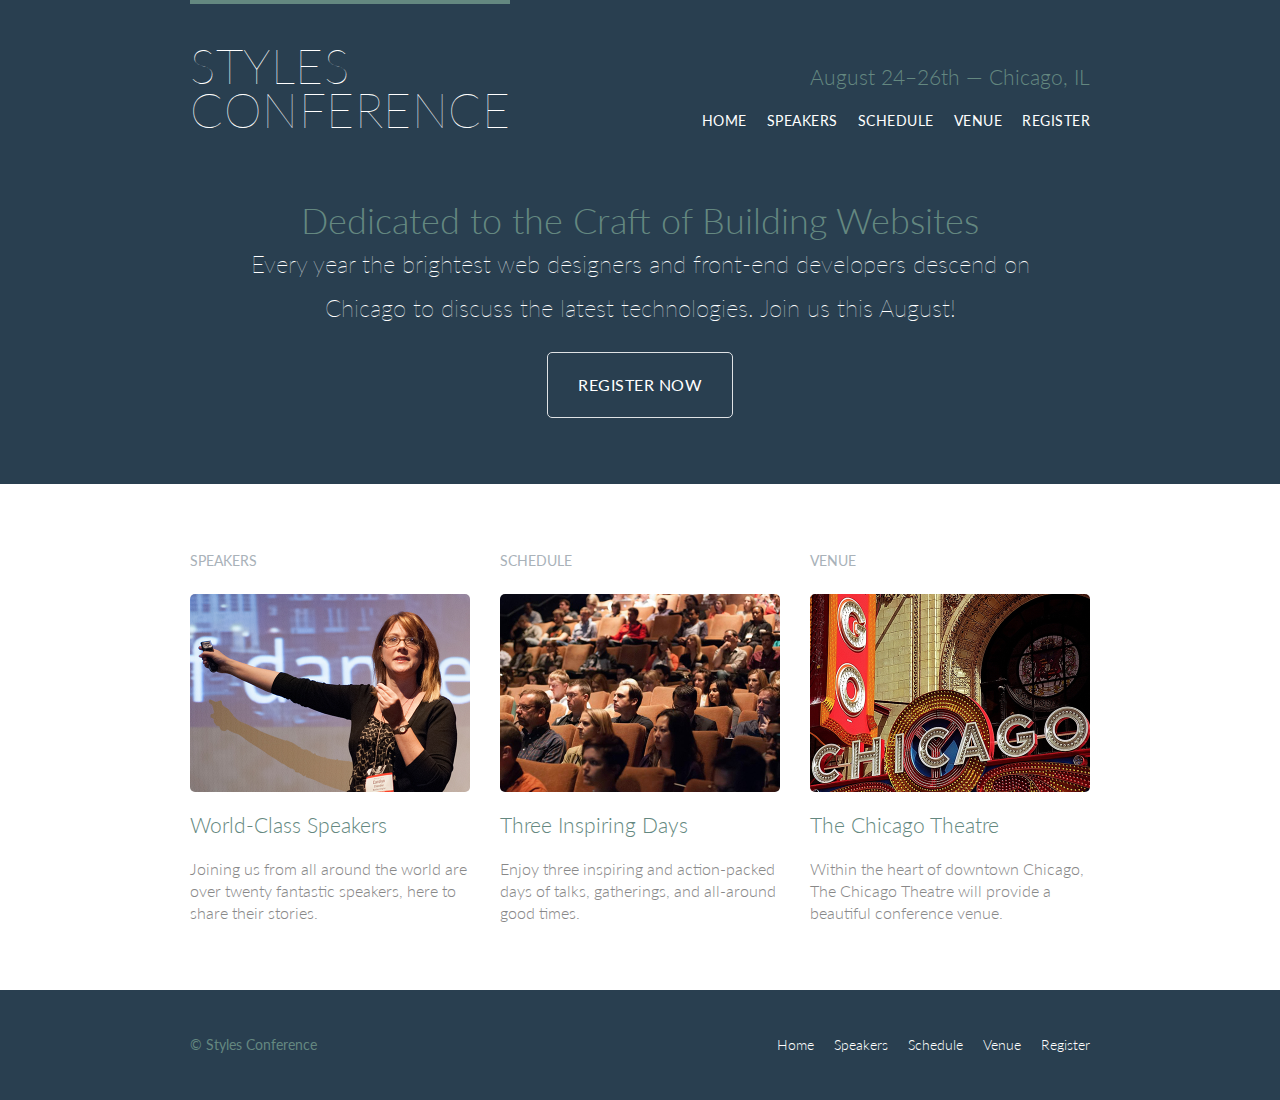
<file: index.html>
<!DOCTYPE html>
<html lang="en">
    <head>
        <meta charset="utf-8">
        <title>Styles Conference</title>
        <link rel="stylesheet" href="assets/stylesheets/main.css">
        <link rel="stylesheet" href="http://fonts.googleapis.com/css?family=Lato:100,300,400">
        </head>
    <body>
        <header class="primary-header container group">
            <h1 class="logo">
                <a href="index.html">Styles <br> Conference</a>
            </h1>
            <h3 class="tagline">August 24&ndash;26th &mdash; Chicago, IL</h3>
            <nav class="nav primary-nav">
                <ul>
                    <li><a href="index.html">Home</a></li><!--
                    --><li><a href="speakers.html">Speakers</a></li><!--
                    --><li><a href="schedule.html">Schedule</a></li><!--
                    --><li><a href="venue.html">Venue</a></li><!--
                    --><li><a href="register.html">Register</a></li>
                    </li>
                </ul>  
            </nav>
        </header>
        <section class=" hero container">
            <h2>Dedicated to the Craft of Building Websites</h2>
            <p>Every year the brightest web designers and front-end developers descend on Chicago to discuss the latest technologies. Join us this August!</p>
            <a class="btn btn-alt" href="register.html">Register Now</a>
        </section>
        <section class="row">
            <div class="grid">
                <!-- Speakers -->
               <section class="teaser col-1-3">
                    <h5>Speakers</h5>
                    <a href="speakers.html">
                        <img src="assets/images/home/speakers.jpg" alt="Professional Speaker">
                        <h3>World-Class Speakers</h3>
                   </a>
                   <p>Joining us from all around the world are over twenty fantastic speakers, here to share their stories.</p>
               </section><!--
                   Schedule
               --><section class="teaser col-1-3">
                    <h5>Schedule</h5>
                    <a href="schedule.html">
                        <img src="assets/images/home/schedule.jpg" alt="Schedule of conference">
                        <h3>Three Inspiring Days</h3>
                   </a>    
                   <p>Enjoy three inspiring and action-packed days of talks, gatherings, and all-around good times.</p>
               </section><!--
                   Venue
               --><section class="teaser col-1-3">
                    <h5>Venue</h5>
                    <a href="venue.html">
                        <img src="assets/images/home/venue.jpg" alt="Venue of Conference">
                       <h3>The Chicago Theatre</h3>
                   </a>    
                   <p>Within the heart of downtown Chicago, The Chicago Theatre will provide a beautiful conference venue.</p>       
               </section><!--
           --></div>
        </section>
        <footer class="primary container group">
            <samll class="primary-footer">&copy; Styles Conference</samll>
            <nav class="nav">
                <ul>
                    <li><a href="index.html">Home</a></li><!--
                    --><li><a href="speakers.html">Speakers</a></li><!--
                    --><li><a href="schedule.html">Schedule</a></li><!--
                    --><li><a href="venue.html">Venue</a></li><!--
                    --><li><a href="register.html">Register</a></li>
                    </li>
                </ul>  
            </nav>
        </footer>
    </body>
</html>
</file>
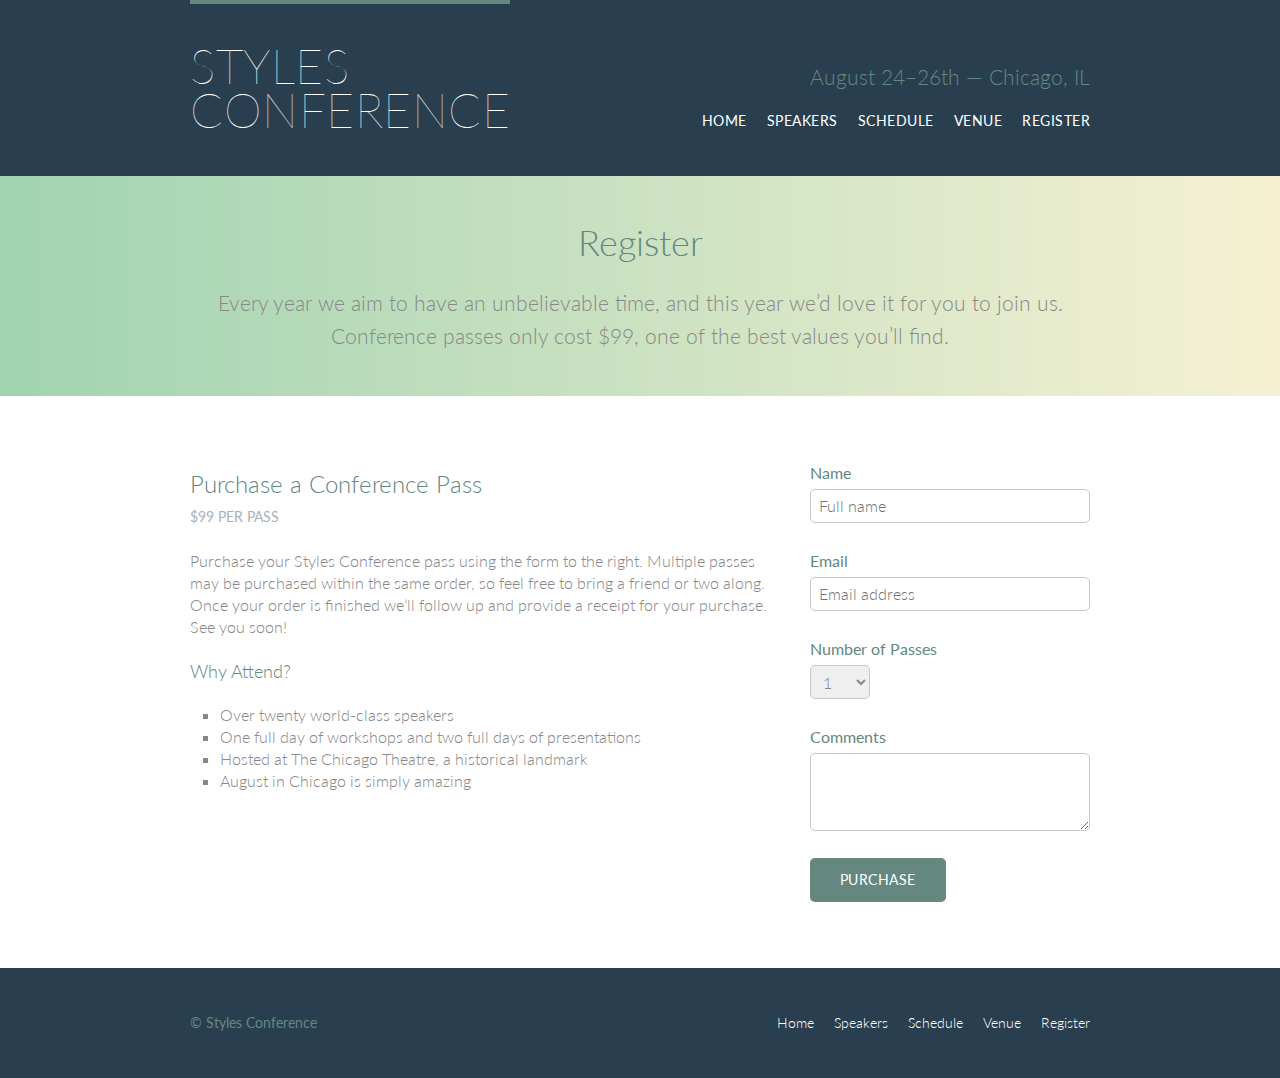
<file: register.html>
<!DOCTYPE html>
<html lang="en">
    <head>
        <meta charset="utf-8">
        <title>Styles Conference</title>
        <link rel="stylesheet" href="assets/stylesheets/main.css">
        <link rel="stylesheet" href="http://fonts.googleapis.com/css?family=Lato:100,300,400">
        </head>
    <body>
        <header class="primary-header container group">
            <h1 class="logo">
                <a href="index.html">Styles <br> Conference</a>
            </h1>
            <h3 class="tagline">August 24&ndash;26th &mdash; Chicago, IL</h3>
            <nav class="nav primary-nav">
                <ul>
                    <li><a href="index.html">Home</a></li><!--
                    --><li><a href="speakers.html">Speakers</a></li><!--
                    --><li><a href="schedule.html">Schedule</a></li><!--
                    --><li><a href="venue.html">Venue</a></li><!--
                    --><li><a href="register.html">Register</a></li>
                    </li>
                </ul>  
            </nav>
        </header>
        <section class="row-alt">
            <div class="lead container">
                <h1>Register</h1>
                <p>Every year we aim to have an unbelievable time, and this year we&#8217;d love it for you to join us. Conference passes only cost $99, one of the best values you&#8217;ll find.</p>
            </div>
        </section>
        <section class="row">
            <div class="grid">

                <section class="col-2-3">
                    <h2>Purchase a Conference Pass</h2>
                    <h5>$99 per Pass</h5>

                    <p>Purchase your Styles Conference pass using the form to the right. Multiple passes may be purchased within the same order, so feel free to bring a friend or two along. Once your order is finished we&#8217;ll follow up and provide a receipt for your purchase. See you soon!</p>

                    <h4>Why Attend?</h4>

                    <ul class="why-attend">
                      <li>Over twenty world-class speakers</li>
                      <li>One full day of workshops and two full days of presentations</li>
                      <li>Hosted at The Chicago Theatre, a historical landmark</li>
                      <li>August in Chicago is simply amazing</li>
                    </ul>
                </section><!--
              
                  --><form class="col-1-3" action="#" method="post">
                    <fieldset class="register-group">

                        <label>
                          Name
                          <input type="text" name="name" placeholder="Full name" required>
                        </label>
                    
                        <label>
                          Email
                          <input type="email" name="email" placeholder="Email address" required>
                        </label>
                    
                        <label>
                          Number of Passes
                          <select name="quantity" required>
                            <option value="1" selected>1</option>
                            <option value="2">2</option>
                            <option value="3">3</option>
                            <option value="4">4</option>
                            <option value="5">5</option>
                          </select>
                        </label>
                    
                        <label>
                          Comments
                          <textarea name="comments"></textarea>
                        </label>
                    
                      </fieldset>
                    
                      <input class="btn btn-default" type="submit" name="submit" value="Purchase">
                    
                  </form>
              
            </div>
        </section>
        <footer class="primary container group">
            <samll class="primary-footer">&copy; Styles Conference</samll>
            <nav class="nav">
                <ul>
                    <li><a href="index.html">Home</a></li><!--
                    --><li><a href="speakers.html">Speakers</a></li><!--
                    --><li><a href="schedule.html">Schedule</a></li><!--
                    --><li><a href="venue.html">Venue</a></li><!--
                    --><li><a href="register.html">Register</a></li>
                    </li>
                </ul>  
            </nav>
        </footer>
    </body>
</html>
</file>
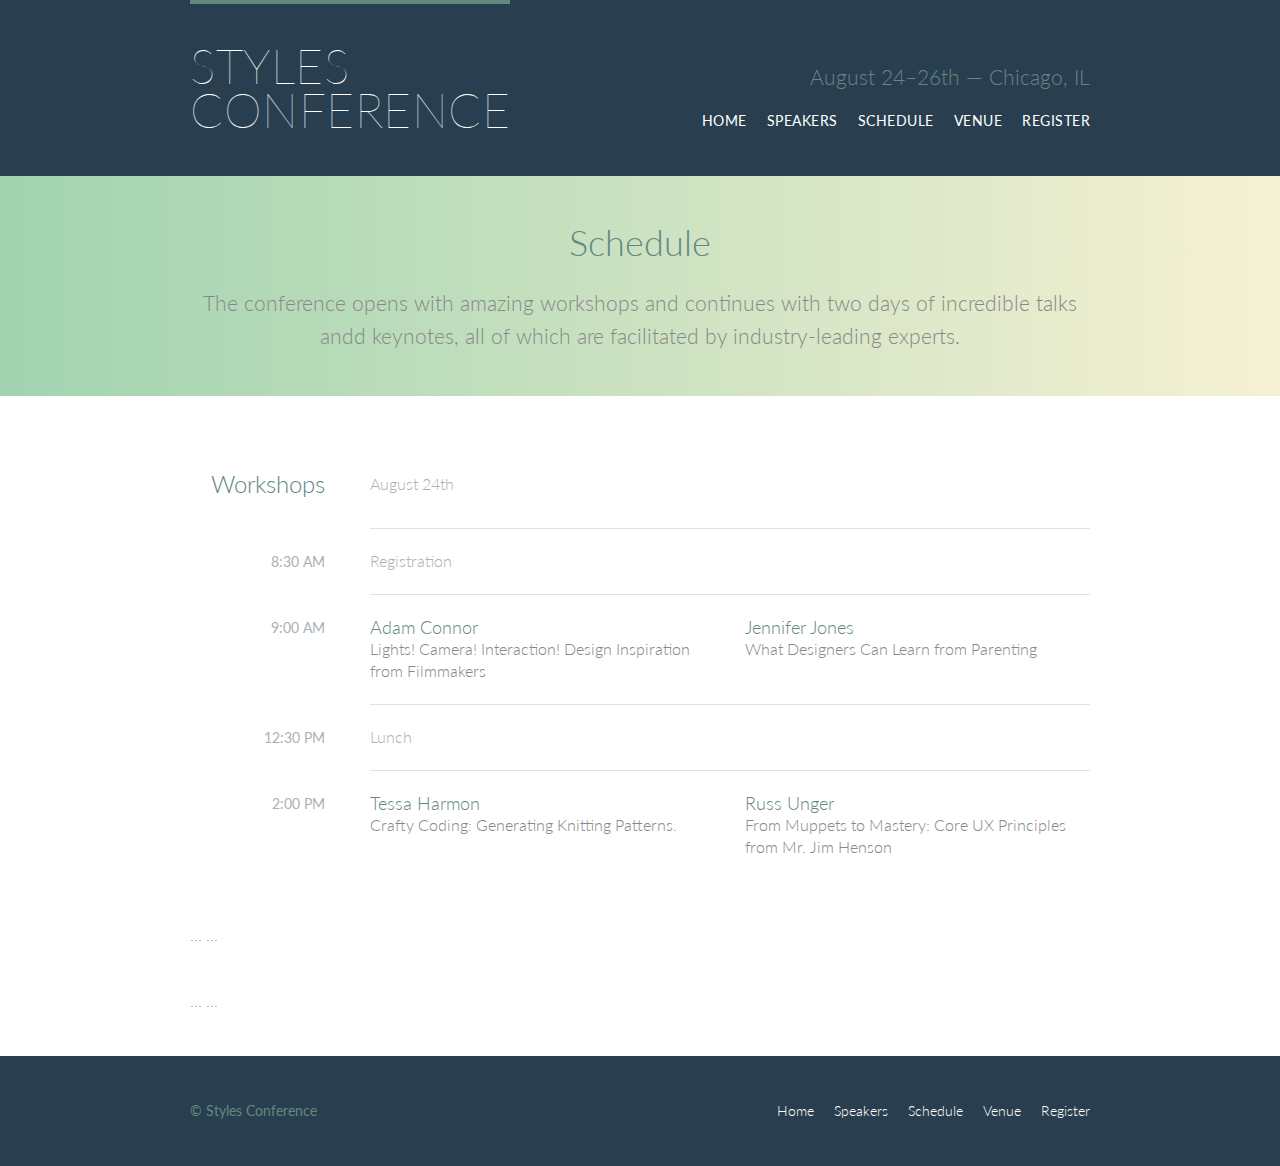
<file: schedule.html>
<!DOCTYPE html>
<html lang="en">
    <head>
        <meta charset="utf-8">
        <title>Styles Conference</title>
        <link rel="stylesheet" href="assets/stylesheets/main.css">
        <link rel="stylesheet" href="http://fonts.googleapis.com/css?family=Lato:100,300,400">
        </head>
        <header class="primary-header container group">
            <h1 class="logo">
                <a href="index.html">Styles <br> Conference</a>
            </h1>
            <h3 class="tagline">August 24&ndash;26th &mdash; Chicago, IL</h3>
            <nav class="nav primary-nav">
                <ul>
                    <li><a href="index.html">Home</a></li><!--
                    --><li><a href="speakers.html">Speakers</a></li><!--
                    --><li><a href="schedule.html">Schedule</a></li><!--
                    --><li><a href="venue.html">Venue</a></li><!--
                    --><li><a href="register.html">Register</a></li>
                    </li>
                </ul>  
            </nav>
        </header>
        <section class="row-alt">
            <div class="lead container">
                <h1>Schedule</h1>
                <p>
                    The conference opens with amazing workshops and continues with two days of incredible talks andd keynotes, all of which are facilitated by industry-leading experts.
                </p>
            </div>
        </section>
        <section class="row">
            <div class="container">
                <table>
                    <thead>
                      <tr>
                        <th scope="row">
                            Workshops
                        </th>
                        <td class="schedule-offset" colspan="2">
                            August 24th
                        </td>
                      </tr>
                    </thead>
                    <tbody>
                      <tr>
                        <th scope="row">
                            <time datetime="08:30:00">8:30 AM</time>
                        </th>
                        <td class="schedule-offset" colspan="2">
                            Registration
                        </td>
                      </tr>
                      <tr>
                          <th scope="row">
                            <time datetime="09:00:00">9:00 AM</time>
                          </th>
                          <td>
                            <a href="speakers.html#adam-connor">
                                <h4>Adam Connor</h4>
                                Lights! Camera! Interaction! Design Inspiration from Filmmakers
                            </a>
                          </td>
                          <td>
                            <a href="speakers.html#jennifer-jones">
                              <h4>Jennifer Jones</h4>
                              What Designers Can Learn from Parenting
                            </a>
                          </td>
                      </tr>
                      <tr>
                         <th scope="row">
                          <time datetime="12:30:00">12:30 PM</time>
                         </th>
                         <td class="schedule-offset" colspan="2">
                          Lunch
                         </td>
                      </tr>
                      <tr>
                         <th scope="row">
                          <time datetime="14:00">2:00 PM</time>
                         </th>
                         <td>
                          <a href="speakers.html#tessa-harmon">
                            <h4>Tessa Harmon</h4>
                            Crafty Coding: Generating Knitting Patterns.
                          </a>
                         </td>
                         <td>
                          <a href="speakers.html#russ-unger">
                            <h4>Russ Unger</h4>
                            From Muppets to Mastery: Core UX Principles from Mr. Jim Henson
                          </a>
                        </td>
                      </tr>
                    </tbody>
                </table>

                <table>
                    <thead>
                      ...
                    </thead>
                    <tbody>
                      ...
                    </tbody>
                </table>

                <table>
                    <thead>
                      ...
                    </thead>
                    <tbody>
                      ...
                    </tbody>
                </table>
            </div>
          </section>
        <footer class="primary container group">
            <samll class="primary-footer">&copy; Styles Conference</samll>
            <nav class="nav">
                <ul>
                    <li><a href="index.html">Home</a></li><!--
                    --><li><a href="speakers.html">Speakers</a></li><!--
                    --><li><a href="schedule.html">Schedule</a></li><!--
                    --><li><a href="venue.html">Venue</a></li><!--
                    --><li><a href="register.html">Register</a></li>
                    </li>
                </ul>  
            </nav>
        </footer>
    </body>
</html>
</file>
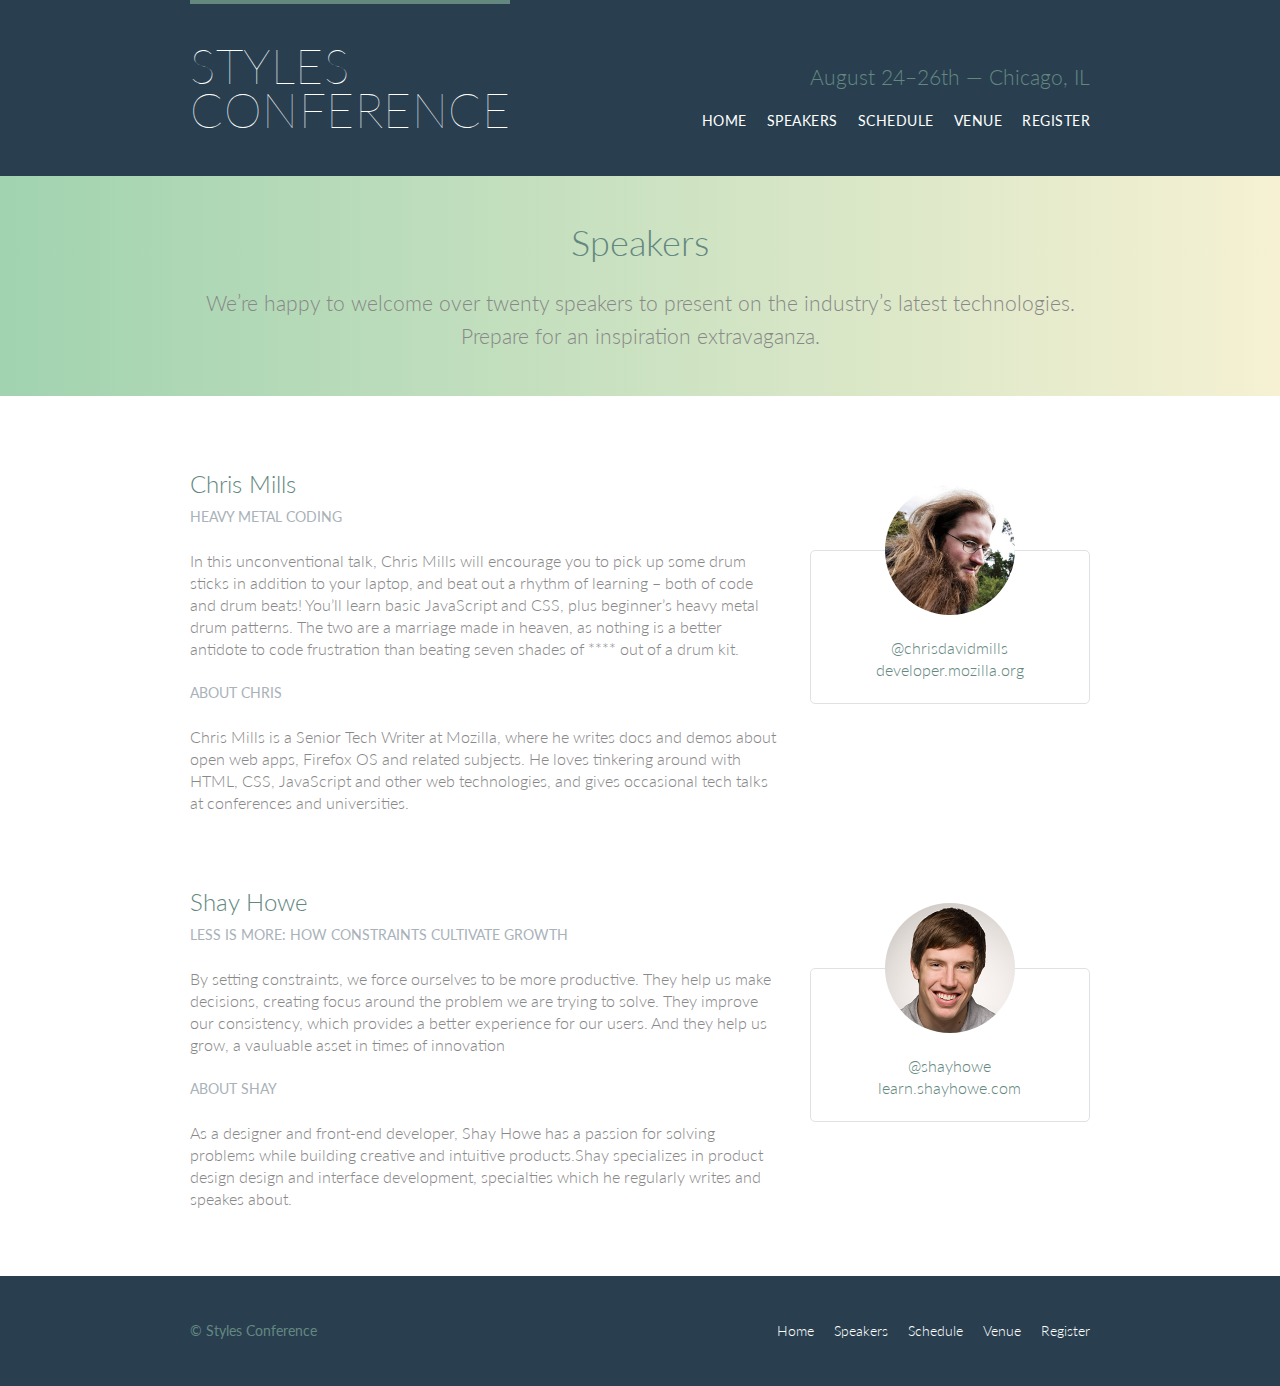
<file: speakers.html>
<!DOCTYPE html>
<html lang="en">
    <head>
        <meta charset="utf-8">
        <title>Styles Conference</title>
        <link rel="stylesheet" href="assets/stylesheets/main.css">
        <link rel="stylesheet" href="http://fonts.googleapis.com/css?family=Lato:100,300,400">
        </head>
    <body>
        <header class="primary-header container group">
            <h1 class="logo">
                <a href="index.html">Styles <br> Conference</a>
            </h1>
            <h3 class="tagline">August 24&ndash;26th &mdash; Chicago, IL</h3>
            <nav class="nav primary-nav">
                <ul>
                    <li><a href="index.html">Home</a></li><!--
                    --><li><a href="speakers.html">Speakers</a></li><!--
                    --><li><a href="schedule.html">Schedule</a></li><!--
                    --><li><a href="venue.html">Venue</a></li><!--
                    --><li><a href="register.html">Register</a></li>
                    </li>
                </ul>  
            </nav>
        </header>
                     <!--Speakers-->
        <section class="row-alt">
            <div class="lead container">
                <h1>Speakers</h1>
                <p>We&#8217;re happy to welcome over twenty speakers to present on the industry&#8217;s latest technologies. Prepare for an inspiration extravaganza.</p>
            </div>
        </section>
        <section class="row">
            <div class="grid">

                <section class="speaker" id="chris-mills">

                    <div class="col-2-3">
                        <h2>Chris Mills</h2>
                        <h5>Heavy Metal Coding</h5>
                        
                        <p>In this unconventional talk, Chris Mills will encourage you to pick up some drum sticks in addition to your laptop, and beat out a rhythm of learning &ndash; both of code and drum beats! You&#8217;ll learn basic JavaScript and CSS, plus beginner&#8217;s heavy metal drum patterns. The two are a marriage made in heaven, as nothing is a better antidote to code frustration than beating seven shades of **** out of a drum kit.</p>

                        <h5>About Chris</h5>

                        <p>Chris Mills is a Senior Tech Writer at Mozilla, where he writes docs and demos about open web apps, Firefox OS and related subjects. He loves tinkering around with HTML, CSS, JavaScript and other web technologies, and gives occasional tech talks at conferences and universities.</p>
                    </div><!--
              
                    --><aside class="col-1-3">
                        <div class="speaker-info">
                            
                            <img src="assets/images/speakers/chris-mills.jpg" alt="Chris Mills">

                            <ul>
                                <li><a href="https://twitter.com/chrisdavidmills">@chrisdavidmills</a></li>
                                <li><a href="https://developer.mozilla.org/">developer.mozilla.org</a></li>
                            </ul>
                        </div>
                    </aside>
              
                  </section>
                <section id="shay-howe">

                    <div class="col-2-3">
                        <h2>Shay Howe</h2>
                        <h5>Less Is More: How Constraints Cultivate Growth</h5>
    
                        <p>By setting constraints, we force ourselves to be more productive. They help us make decisions, creating focus around the problem we are trying to solve. They improve our consistency, which provides a better experience for our users. And they help us grow, a vauluable asset in times of innovation</p>
    
                        <h5>About Shay</h5>

                        <p>As a designer and front-end developer, Shay Howe has a passion for solving problems while building creative and intuitive products.Shay specializes in product design design and interface development, specialties which he regularly writes and speakes about.</p>
                    </div><!--
                    --><aside class="col-1-3">
                        <div class="speaker-info">

                            <img src="assets/images/speakers/shay-howe.jpg" alt="Shay Howe">

                            <ul>
                                <li><a href="https://twitter.com/shayhowe">@shayhowe</a></li>
                                <li><a href="http://learn.shayhowe.com/">learn.shayhowe.com</a></li>
                            </ul>
                        </div>
                    </aside>
                  </section>
          
            </div>
          </section>
        <footer class="primary container group">
            <samll class="primary-footer">&copy; Styles Conference</samll>
            <nav class="nav">
                <ul>
                    <li><a href="index.html">Home</a></li><!--
                    --><li><a href="speakers.html">Speakers</a></li><!--
                    --><li><a href="schedule.html">Schedule</a></li><!--
                    --><li><a href="venue.html">Venue</a></li><!--
                    --><li><a href="register.html">Register</a></li>
                    </li>
                </ul>  
            </nav>
        </footer>
    </body>
</html>
</file>
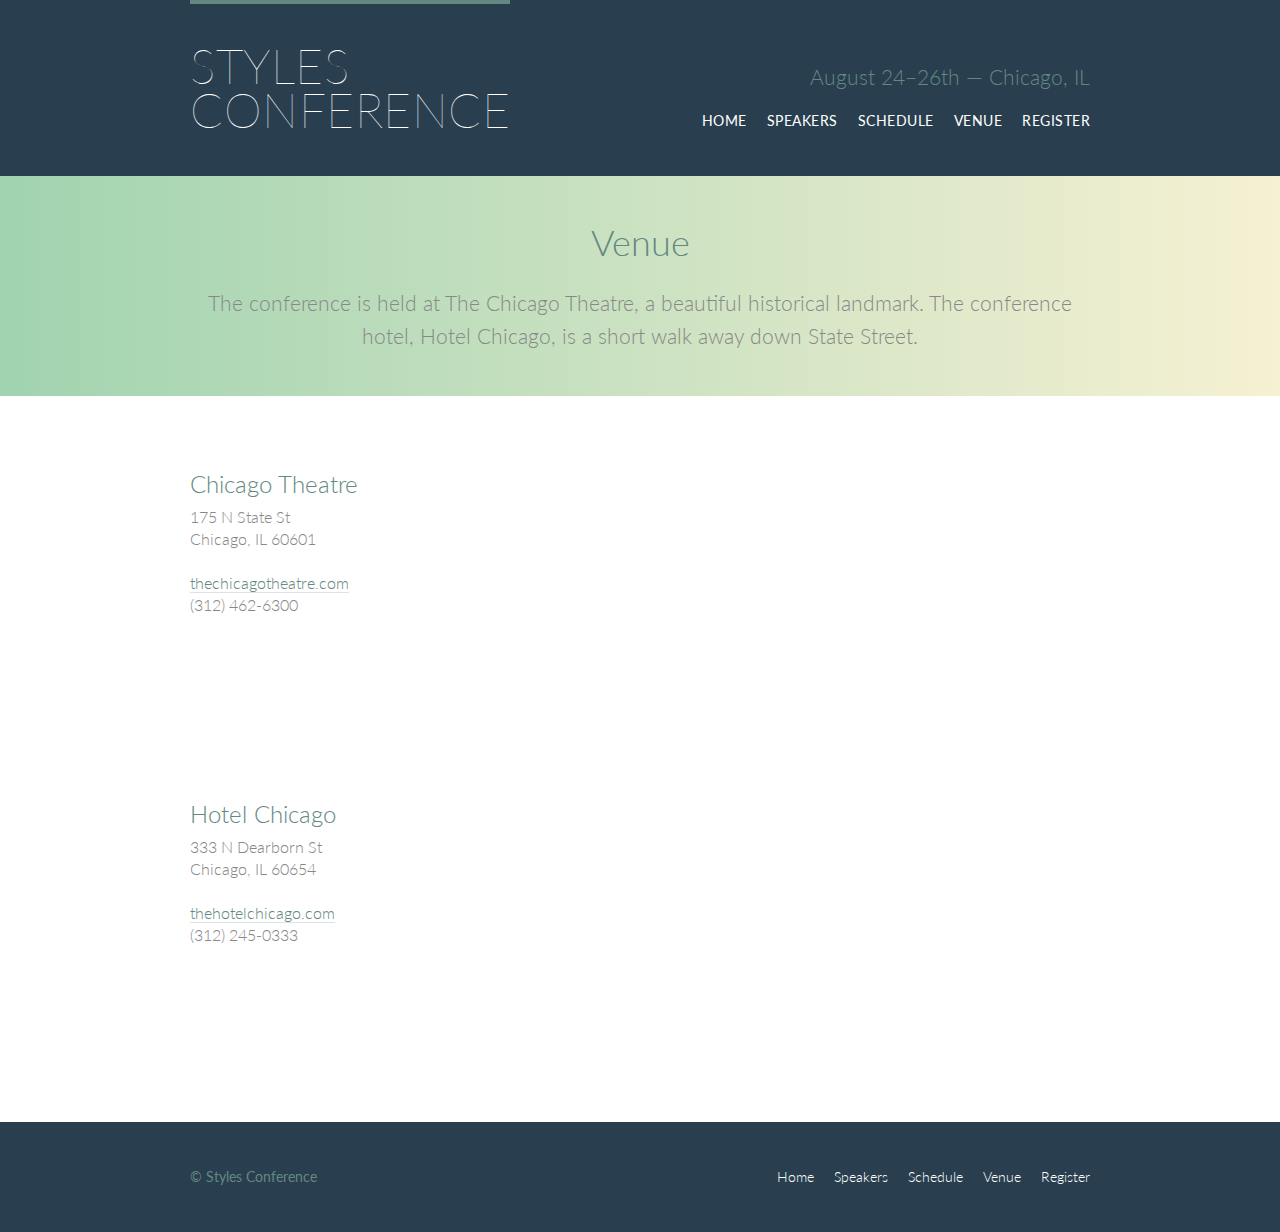
<file: venue.html>
<!DOCTYPE html>
<html lang="en">
    <head>
        <meta charset="utf-8">
        <title>Styles Conference</title>
        <link rel="stylesheet" href="assets/stylesheets/main.css">
        <link rel="stylesheet" href="http://fonts.googleapis.com/css?family=Lato:100,300,400">
        </head>
    <body>
        <header class="primary-header container group">
            <h1 class="logo">
                <a href="index.html">Styles <br> Conference</a>
            </h1>
            <h3 class="tagline">August 24&ndash;26th &mdash; Chicago, IL</h3>
            <nav class="nav primary-nav">
                <ul>
                    <li><a href="index.html">Home</a></li><!--
                    --><li><a href="speakers.html">Speakers</a></li><!--
                    --><li><a href="schedule.html">Schedule</a></li><!--
                    --><li><a href="venue.html">Venue</a></li><!--
                    --><li><a href="register.html">Register</a></li>
                    </li>
                </ul>  
            </nav>
        </header>
        <section class="row-alt">
            <div class=" lead container">
                <h1>Venue</h1>
                <p>The conference is held at The Chicago Theatre, a beautiful historical landmark. The conference hotel, Hotel Chicago, is a short walk away down State Street.</p>
            </div>
        </section>
        <section class="row">
            <div class="grid">
                <section class="venue-theatre">
                    <div class="col-1-3">
                        <h2>Chicago Theatre</h2>
                        <p>175 N State St <br> Chicago, IL 60601</p>
                        <p><a href="http://www.thechicagotheatre.com/">thechicagotheatre.com</a> <br> (312) 462-6300</p>
                    </div><!--
                        Chicago Theatre map
                    --><iframe class="venue-map col-2-3" src="https://www.google.com/maps/embed?pb=!1m5!3m3!1m2!1s0x880e2ca55810a493%3A0x4700ddf60fcbfad6!2schicago+theatre!5e0!3m2!1sen!2sus!4v1388701393606"></iframe>
                    
                  </section>
              
                  <section class="venue-hotel">
                    <div class="col-1-3">
                        <h2>Hotel Chicago</h2>
                        <p>333 N Dearborn St <br>Chicago, IL 60654</p>
                        <p><a href="http://thehotelchicago.com/">thehotelchicago.com</a> <br>(312) 245-0333</p>
                    </div><!--
                    --><iframe class="venue-map col-2-3" src="https://www.google.com/maps/embed?pb=!1m18!1m12!1m3!1d2970.19715469706!2d-87.63106278455854!3d41.88861687922132!2m3!1f0!2f0!3f0!3m2!1i1024!2i768!4f13.1!3m3!1m2!1s0x880e2cae21a12625%3A0x277f22d4b64d5732!2sHotel%20Chicago%20Downtown%2C%20Autograph%20Collection!5e0!3m2!1sen!2sng!4v1671016191930!5m2!1sen!2sng">
                    </iframe>    
                    
                  </section>
              
            </div>
          </section>
        <footer class="primary container group">
            <samll class="primary-footer">&copy; Styles Conference</samll>
            <nav class="nav">
                <ul>
                    <li><a href="index.html">Home</a></li><!--
                    --><li><a href="speakers.html">Speakers</a></li><!--
                    --><li><a href="schedule.html">Schedule</a></li><!--
                    --><li><a href="venue.html">Venue</a></li><!--
                    --><li><a href="register.html">Register</a></li>
                    </li>
                </ul>  
            </nav>
        </footer>
    </body>
</html>
</file>
<file: assets/stylesheets/main.css>
/* http://meyerweb.com/eric/tools/css/reset/ 2. v2.0 | 20110126
  License: none (public domain)
*/

html, body, div, span, applet, object, iframe,
h1, h2, h3, h4, h5, h6, p, blockquote, pre,
a, abbr, acronym, address, big, cite, code,
del, dfn, em, img, ins, kbd, q, s, samp,
small, strike, strong, sub, sup, tt, var,
b, u, i, center,
dl, dt, dd, ol, ul, li,
fieldset, form, label, legend,
table, caption, tbody, tfoot, thead, tr, th, td,
article, aside, canvas, details, embed,
figure, figcaption, footer, header, hgroup,
menu, nav, output, ruby, section, summary,
time, mark, audio, video {
  margin: 0;
  padding: 0;
  border: 0;
  font-size: 100%;
  font: inherit;
  vertical-align: baseline;
}
/* HTML5 display-role reset for older browsers */
article, aside, details, figcaption, figure,
footer, header, hgroup, menu, nav, section {
  display: block;
}
body {
  line-height: 1;
}
ol, ul {
  list-style: none;
}
blockquote, q {
  quotes: none;
}
blockquote:before, blockquote:after,
q:before, q:after {
  content: '';
  content: none;
}
table {
  border-collapse: collapse;
  border-spacing: 0;
}
/*
  ========================================
  Grid
  ========================================
*/

*,
*:before,
*:after {
  -webkit-box-sizing: border-box;
     -moz-box-sizing: border-box;
          box-sizing: border-box;
}
.container {
  padding-left: 30px;
  padding-right: 30px;
}
.container,
.grid {
  margin: 0 auto;
  width: 960px;
}
.col-1-3 {
  width: 33.33%;
}
.col-2-3 {
  width: 66.66%;
}
.col-1-3,
.col-2-3 {
  display: inline-block;
  vertical-align: top;
}
.grid,
.col-1-3,
.col-2-3 {
  padding-left: 15px;
  padding-right: 15px;
}
/*
  ========================================
  Clearfix
  ========================================
*/
.group:before,
.group:after {
  content: "";
  display: table;
}
.group:after {
  clear: both;
}
.group {
  clear: both;
  *zoom: 1;
}
/*
  ========================================
  Rows
  ========================================
*/

.row,
.row-alt{
  min-width: 960px;
}
.row {
  background: #fff;
  padding: 66px 0 44px 0;
}
.row-alt {
   background: #cbe2c1;
   background: -webkit-linear-gradient(to right, #a1d3b0, #f6f1d3);
   background: -moz-linear-gradient(to right, #a1d3b0, #f6f1d3);
   background: linear-gradient(to right, #a1d3b0, #f6f1d3);
   padding: 44px 0 22px 0;
 }
/*
  ========================================
  Typography
  ========================================
*/

h1, h3, h4, h5, p {
  margin-bottom: 22px;
}
h1, h2, h3, h4 {
  color: #648880;
}
h1 {
  font-size: 36px;
  line-height: 44px;
}
h2 {
  font-size: 24px;
  line-height: 44px;
}
h3 {
  font-size: 21px;
}
h4 {
  font-size: 18px;
}
h5 {
  color: #a9b2b9;
  font-size: 14px;
  font-weight:400;
  text-transform: uppercase;
}
strong {
  font-weight: 400;
}
cite, em {
  font-style: italic;
}
/*
  ========================================
  Leads
  ========================================
*/

.lead {
  text-align: center;
}
.lead p {
  font-size: 21px;
  line-height: 33px;
}
/*
  ========================================
  Buttons
  ========================================
*/

.btn {
  border-radius: 5px;
  color: #fff;
  cursor: pointer;
  display: inline-block;
  font-weight: 400;
  letter-spacing: .5px;
  margin: 0;
  text-transform: uppercase;
}
.btn-alt {
  border: 1px solid #dfe2e5;
  padding: 10px 30px;
}
.btn-alt:hover {
  background: #fff;
  color: #648880;
}
.btn-default {
  border: 0;
  background: #648880;
  padding: 11px 30px;
  font-size: 14px;
}
.btn-default:hover {
  background: #77a198;
}
/*
  ========================================
  Links
  ========================================
*/

a:hover {
  color: #a9b2b9;
}
a {
  color: #648880;
  text-decoration: none;
}
p a {
  border-bottom: 1px solid #dfe2e5;
}
/*
  ========================================
  Primary header
  ========================================
*/

.logo {
  border-top: 4px solid #648880;
  float: left;
  font-size: 48px;
  font-weight: 100;
  letter-spacing: .5px;
  line-height: 44px;
  padding: 40px 0 22px 0;
  text-transform: uppercase;
}
.tagline {
  margin: 66px 0 22px 0;
  text-align: right;
}
.primary-nav {
  font-size: 14px;
  font-weight: 400;
  letter-spacing: .5px;
  text-transform: uppercase;
}
/*
  ========================================
  Navigation
  ========================================
*/

.nav {
  text-align: right;
}
.nav li {
  display: inline-block;
  margin: 0 10px;
  vertical-align: top;
}
.nav li:last-child {
  margin-right: 0;
}
/*
  ========================================
  Primary footer
  ========================================
*/

.primary {
  color: #648880;
  font-size: 14px;
  padding-bottom: 44px;
  padding-top: 44px;
}
.primary-footer {
  float: left;
  font-weight: 400;
}
.primary-header a,
.primary a {
  color: #fff;
}
.primary-header a:hover,
.primary a:hover {
  color: #648880;
}

/*
  ========================================
  Custom styles
  ========================================
*/
body {
  background: #293f50;
  color: #888;
  font: 300 16px/22px "Lato", "Open Sans", "Helvetica Neue", Helvetica, Arial, sans-serif;
}
/*
  ========================================
  Home
  ========================================
*/

.hero {
  color: #fff;
  line-height: 44px;
  padding: 22px 80px 66px 80px;
  text-align: center;
}
.hero h2 {
  font-size: 36px;
}
.hero p {
  font-size: 24px;
  font-weight: 100;
}
.teaser a:hover h3 {
  color: #a9b2b9;
}
.teaser img {
  border-radius: 5px;
  display: block;
  margin-bottom: 22px;
  max-width: 100%;
}
/*
  ========================================
  Speakers
  ========================================
*/
  
.speaker-info {
  border: 1px solid #dfe2e5;
  border-radius: 5px;
  margin-top: 88px;
  padding-bottom: 22px;
  text-align: center;
}
.speaker-info img {
  border-radius: 50%;
  height: 130px;
  margin: -66px 0 22px 0;
  vertical-align: top;
}
.speaker {
  margin-bottom: 44px;
}
/*
  ========================================
  Schedule
  ========================================
*/

table {
  margin-bottom: 44px;
  width: 100%;
}
table:last-child {
  margin-bottom: 0;
}
th,
td {
  padding-bottom: 22px;
  vertical-align: top;
}
th {
  padding-right: 45px;
  text-align: right;
  width: 20%;
}
td {
  width: 40%;
}
thead {
  line-height: 44px;
}
/* Only applies to th within thead*/
thead th {
  color: #648880;
  font-size: 24px;
}
tbody th {
  color: #a9b2b9;
  font-size: 14px;
  font-weight: 400;
  padding-top: 22px;
  text-transform: uppercase;
}
tbody td {
  border-top: 1px solid #dfe2e5;
  padding-top: 21px;
}
tbody td:first-of-type {
  padding-right: 15px;
}
tbody td:last-of-type {
  padding-left: 15px;
}
tbody td:only-of-type {
  padding-left: 0;
  padding-right: 0;
}
table a {
  color: #888;
}
table h4 {
  margin-bottom: 0;
}
.schedule-offset {
  color: #a9b2b9;
}
/*
  ========================================
  Venue
  ========================================
*/

.venue-theatre {
  margin-bottom: 66px;
}
.venue-hotel {
  margin-bottom: 22px;
}
.venue-map {
  height: 264px;
}
/*
  ========================================
  Register
  ========================================
*/

.why-attend {
  list-style: square;
  margin: 0 0 22px 30px;
}
form {
  margin-bottom: 22px;
}
input,
select,
textarea {
  font: 300 16px/22px "Lato", "Open Sans", "Helvetica Neue", Helvetica, Arial, sans-serif;
}
.register-group label {
  color: #648880;
  cursor: pointer;
  font-weight: 400;
}
.register-group input,
.register-group select,
.register-group textarea {
  border: 1px solid #c6c9cc;
  border-radius: 5px;
  color: #888;
  display: block;
  margin: 5px 0 27px 0;
  padding: 5px 8px;
}
.register-group input,
.register-group textarea {
  width: 100%;
}
.register-group select {
  height: 34px;
  width: 60px;
}
.register-group textarea {
  height: 78px;
}
</file>
